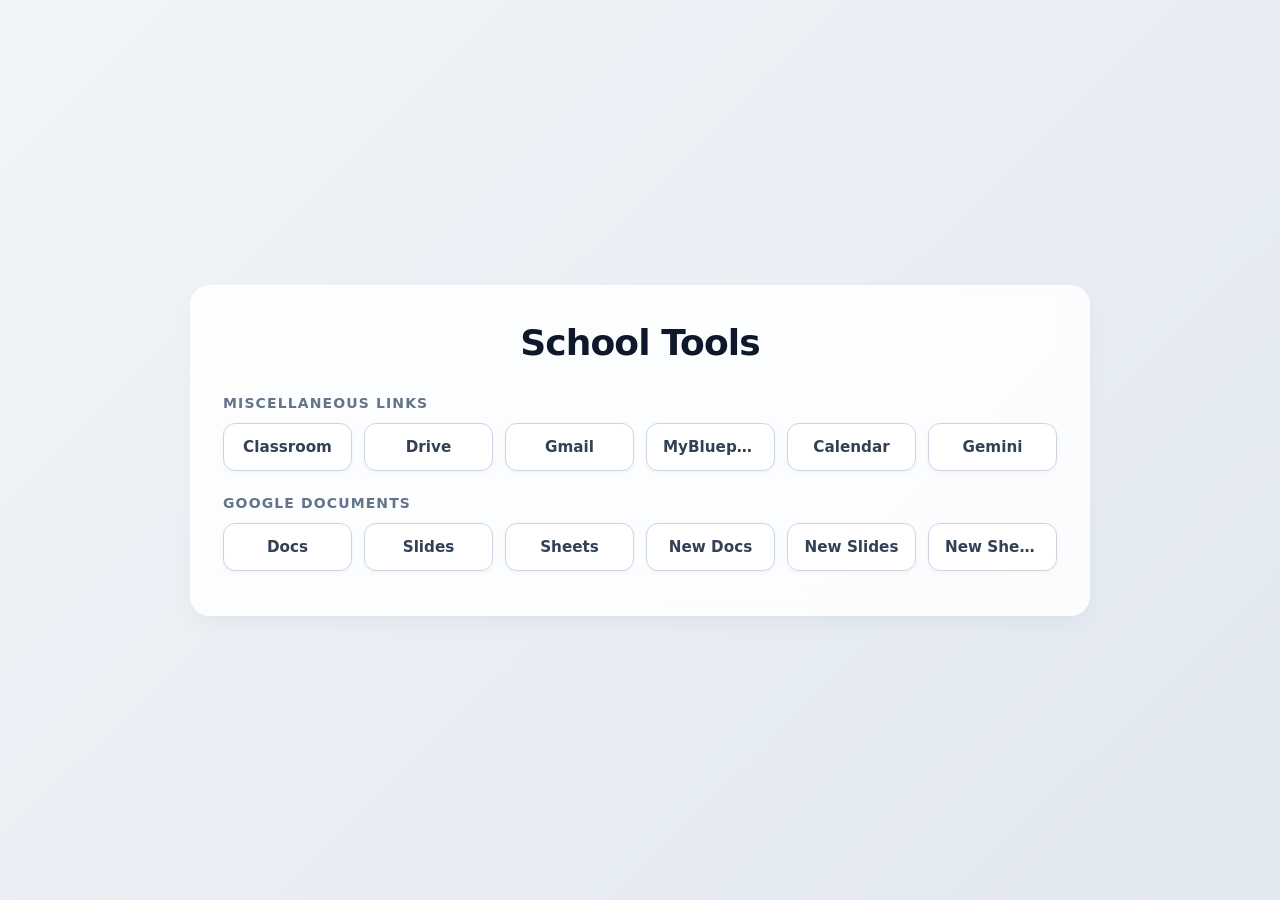
<file: index.html>
<!DOCTYPE html>
<html lang="en">
    <head>
        <meta charset="UTF-8">
        <meta http-equiv="refresh" content="0; url=home/">
        <title>Redirecting...</title>
        <script>window.location.href = "home/";</script>
    </head>
    <body>
        <p>
            If you are not redirected automatically, follow this
            <a href="home/">Redirect to the Home Page</a>.
        </p>
    </body>
</html>
</file>
<file: home/style.css>
/* Theme Variables */
:root {
  --bg-gradient: linear-gradient(135deg, #f1f5f9 0%, #e2e8f0 100%);
  --card-bg: rgba(255, 255, 255, 0.85);
  --card-border: rgba(255, 255, 255, 0.6);
  --text-main: #0f172a;
  --text-muted: #64748b;
  --btn-bg: #ffffff;
  --btn-text: #334155;
  --btn-border: #cbd5e1;
  --primary-accent: #4f46e5;
  --primary-hover: #4338ca;
  --shadow-sm: 0 2px 4px rgba(0, 0, 0, 0.04);
  --shadow-md: 0 10px 25px -5px rgba(0, 0, 0, 0.05), 0 8px 10px -6px rgba(0, 0, 0, 0.01);
  --shadow-hover: 0 12px 20px -5px rgba(79, 70, 229, 0.3);
  --radius-lg: 20px;
  --radius-md: 12px;
  --transition: all 0.25s cubic-bezier(0.4, 0, 0.2, 1);
}

/* Reset & Layout */
* {
  box-sizing: border-box;
}

body {
  font-family: 'Segoe UI', system-ui, -apple-system, BlinkMacSystemFont, Roboto, sans-serif;
  background: var(--bg-gradient);
  color: var(--text-main);
  display: flex;
  justify-content: center;
  align-items: center;
  min-height: 100vh;
  margin: 0;
  padding: 24px 16px;
}

/* Main Container Card */
.dashboard-container {
  width: 100%;
  max-width: 900px;
  background: var(--card-bg);
  backdrop-filter: blur(12px);
  -webkit-backdrop-filter: blur(12px);
  border: 1px solid var(--card-border);
  border-radius: var(--radius-lg);
  padding: 36px 32px;
  box-shadow: var(--shadow-md);
}

/* Typography */
h1 {
  color: var(--text-main);
  font-size: 2.25rem;
  font-weight: 800;
  letter-spacing: -0.025em;
  margin: 0 0 32px 0;
  text-align: center;
}

h2 {
  color: var(--text-muted);
  font-size: 0.875rem;
  font-weight: 700;
  text-transform: uppercase;
  letter-spacing: 0.08em;
  margin: 24px 0 12px 0;
  text-align: left;
}

h2:first-of-type {
  margin-top: 0;
}

/* Flexbox Grid Layout */
.button-row {
  display: flex;
  justify-content: flex-start;
  gap: 12px;
  margin-bottom: 8px;
}

/* Button UI Styling */
.tool-btn {
  flex: 1;
  min-width: 0; /* Prevents button text overflow issues */
  font-family: inherit;
  font-size: 0.95rem;
  font-weight: 600;
  color: var(--btn-text);
  background-color: var(--btn-bg);
  padding: 14px 16px;
  border: 1px solid var(--btn-border);
  border-radius: var(--radius-md);
  cursor: pointer;
  box-shadow: var(--shadow-sm);
  transition: var(--transition);
  white-space: nowrap;
  text-overflow: ellipsis;
  overflow: hidden;
}

/* Hover & Focus States */
.tool-btn:hover {
  background-color: var(--primary-accent);
  color: #ffffff;
  border-color: var(--primary-accent);
  transform: translateY(-3px);
  box-shadow: var(--shadow-hover);
}

.tool-btn:focus-visible {
  outline: 2px solid var(--primary-accent);
  outline-offset: 2px;
}

/* Clicked State (JS Triggered) */
.tool-btn.clicked,
.tool-btn:active {
  transform: translateY(-1px) scale(0.97);
  box-shadow: 0 4px 8px -2px rgba(79, 70, 229, 0.2);
}

/* Responsive Tweaks for Mobile Screens */
@media (max-width: 480px) {
  .dashboard-container {
    padding: 24px 16px;
  }

  .button-row {
    display: grid;
    grid-template-columns: repeat(2, 1fr);
    gap: 10px;
  }
}
</file>
